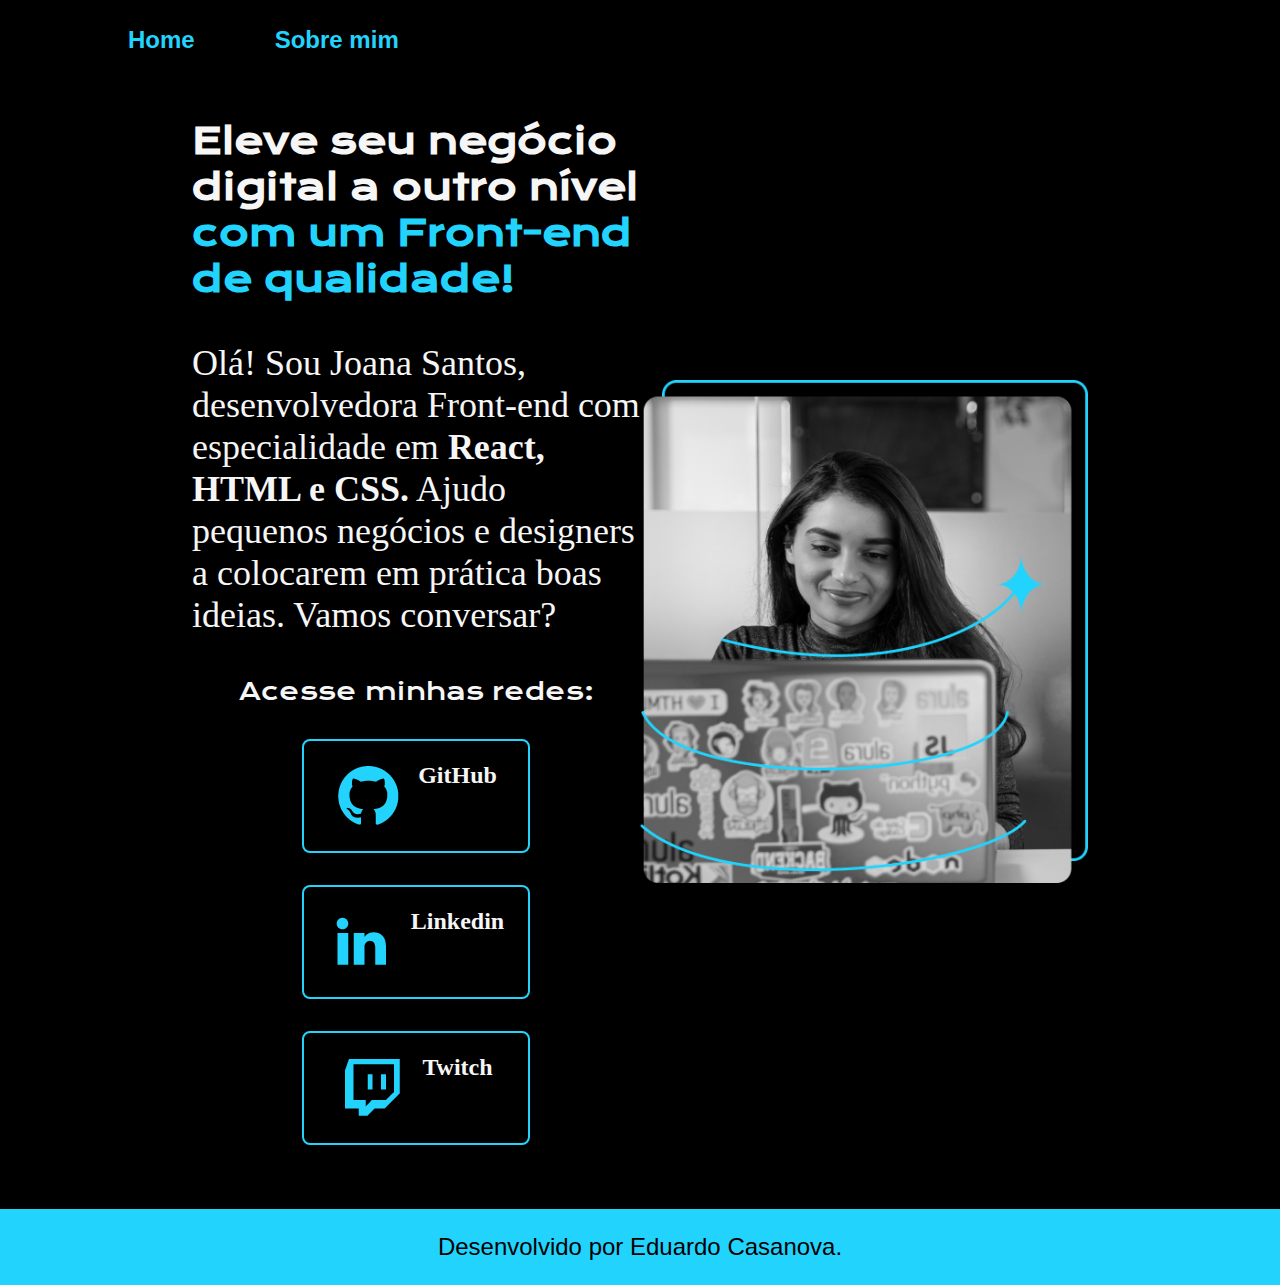
<file: index.html>
<!DOCTYPE html>
<html lang="pt-br">
<head>
    <meta charset="UTF-8">
    <meta name="viewport" content="width=device-width, initial-scale=1.0">
    <title>Portifolio</title>
    <link rel="stylesheet" href="./styles/style.css">
</head>
<body>
    <header class="cabecalho">
        <nav class="cabecalho__menu">
            <a class="cabecalho__menu__link" href="index.html">Home</a>
            <a class="cabecalho__menu__link" href="about.html">Sobre mim</a>

        </nav>
    </header>
    <main class="apresentacao">
        <section class="apresentacao__conteudo">
            <h1 class="apresentacao__conteudo__titulo">Eleve seu negócio digital a outro nível<strong class="titulo-destaque"> com um Front-end de qualidade!</strong></h1>
            <p class="apresentacao__conteudo__paragrafo">Olá! Sou Joana Santos, desenvolvedora Front-end com especialidade em <strong>React, HTML e CSS.</strong> Ajudo pequenos negócios e designers a colocarem em prática boas ideias. Vamos 
            conversar?</p>
            <div class="apresentacao__links">
                <h2 class="apresentacao__links__subtitulo">Acesse minhas redes:</h2>
                <a class="apresentacao__links__link" href="https://github.com/rafaballerini">
                    <img src="./assets/git.png">
                    GitHub
                </a>
                <a class="apresentacao__links__link" href="https://linkedin.com/in/rafaellaballerini">
                    <img src="./assets/linkedin.png">
                    Linkedin
                </a>
                <a class="apresentacao__links__link" href="https://twitch.tv/guilimadev">
                    <img src="./assets/twitch.png">
                    Twitch
                </a>
            </div>
        </section>
        <img class="apresentacao__imagem" src="./assets/imagem.png" alt="Foto de Joana Santos programando">
    </main>
    <footer class="rodape">
        <p>Desenvolvido por Eduardo Casanova.</p>
    </footer>
</body>
</html>
</file>
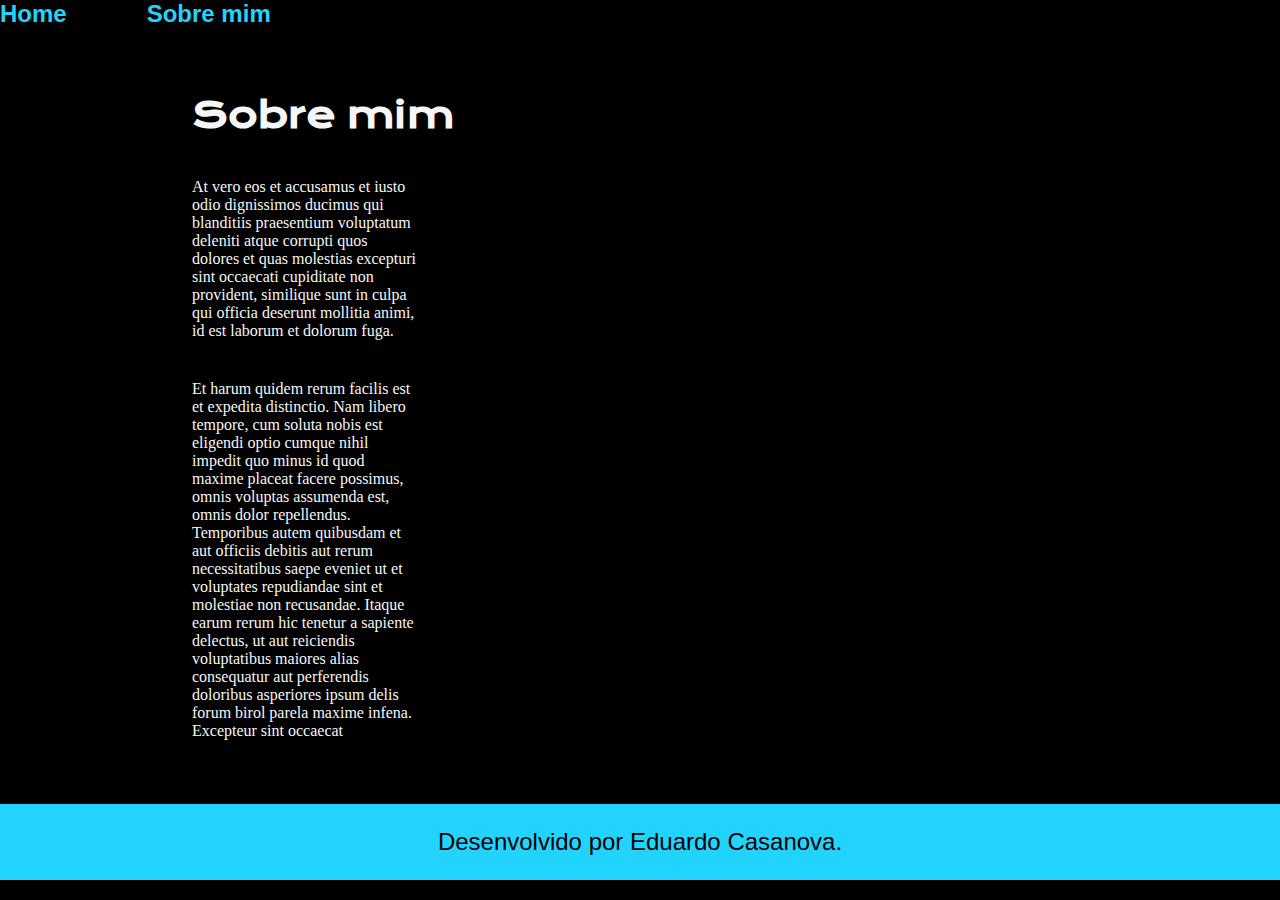
<file: about.html>
<!DOCTYPE html>
<html lang="pt-br">
<head>
    <meta charset="UTF-8">
    <meta name="viewport" content="width=device-width, initial-scale=1.0">
    <title>Sobre mim</title>
    <link rel="stylesheet" href="./styles/style.css">
</head>
<body>
    <header>
            <nav class="cabecalho__menu">
                <a class="cabecalho__menu__link" href="index.html">Home</a>
                <a class="cabecalho__menu__link" href="about.html">Sobre mim</a>
    
            </nav>
    </header>
    <main class="apresentacao">
        <section class="apresentacao__conteudo">
            <h1 class="apresentacao__conteudo__titulo">Sobre mim</h1>
            <p class="apresentacao__conteudo">
                At vero eos et accusamus et iusto odio dignissimos ducimus qui blanditiis praesentium voluptatum deleniti atque corrupti quos dolores et quas molestias excepturi sint occaecati cupiditate non provident, similique sunt in culpa qui officia deserunt mollitia animi, id est laborum et dolorum fuga. 
            </p>
            <p class="apresentacao__conteudo">
                Et harum quidem rerum facilis est et expedita distinctio. Nam libero tempore, cum soluta nobis est eligendi optio cumque nihil impedit quo minus id quod maxime placeat facere possimus, omnis voluptas assumenda est, omnis dolor repellendus. Temporibus autem quibusdam et aut officiis debitis aut rerum necessitatibus saepe eveniet ut et voluptates repudiandae sint et molestiae non recusandae. Itaque earum rerum hic tenetur a sapiente delectus, ut aut reiciendis voluptatibus maiores alias consequatur aut perferendis doloribus asperiores ipsum delis forum birol parela maxime infena. Excepteur sint occaecat 
            </p>
        </section class="apresentacao__imagem" src="./assets/imagem.png" alt="Joana Santos programando">
        <img>
    </main>
    <footer class="rodape">
        <p>Desenvolvido por Eduardo Casanova.</p>
    </footer>
</body>
</html>
</file>
<file: styles/style.css>
@import url('https://fonts.googleapis.com/css2?family=Krona+One&display=swap');

:root {
    --cor-primaria: #000000;
    --cor-secundaria: #F6F6F6;
    --cor-terciaria: #22D4FD;
}

* {
    margin: 0;
    padding: 0;
}

body {
    box-sizing: border-box;
    background-color: var(--cor-primaria);
    color: var(--cor-secundaria);      
}

.titulo-destaque {
    color: var(--cor-terciaria);
}

.cabecalho{
    padding: 2% 0 0 10%;
}

.cabecalho__menu{
    display: flex;
    gap: 80px;
}

.cabecalho__menu__link{
    font-family: 'Montserrat', sans-serif;
    font-size: 1.5rem;
    font-weight: 600;
    color: var(--cor-terciaria);
    text-decoration: none;
}

.apresentacao{
    padding: 5% 15%;
    display: flex;
    align-items: center;
    justify-content: space-between;
}

.apresentacao__conteudo{
    width: 50%;
    display: flex;
    flex-direction: column;
    gap: 40px;
}

.apresentacao__conteudo__titulo{
    font-size: 2.25rem;
    font-family: 'Krona One', 'sans-serif';
}

.apresentacao__conteudo__paragrafo{
    font-size: 2.25rem;
    font-family: 'Montserrat', 'sans-serif';
}

.apresentacao__links{
    display: flex;
    flex-direction: column;
    justify-content: space-between;
    align-items: center;
    gap: 32px;

}

.apresentacao__links__link{
    /* background-color: #22D4FD; */
    display: flex;
    justify-content: center;
    gap: 16px;
    border: 2px solid var(--cor-terciaria);
    width: 50%;
    text-align: center;
    border-radius: 8px;
    font-size: 1.5rem;
    font-weight: 600;
    padding: 21.5px 0;
    text-decoration: none;
    color: var(--cor-secundaria);
    font-family: 'Montserrat', 'sans-serif';
}

.apresentacao__imagem{
    width: 50%
}

.apresentacao__links__link:hover {
    background-color: #272727;
}

.apresentacao__links__subtitulo{
    font-family: 'Krona One', 'sans-serif';
    font-weight: 400;
    font-size: 1.5rem;
}

.rodape{
    padding: 24px;
    color:var(--cor-primaria);
    background-color: var(--cor-terciaria);
    text-align: center;
    font-family: 'Montserrat', sans-serif;
    font-size: 1.5rem;
    font-weight: 400;
}

@media (max-width: 1200px) {
    .cabecalho{
        padding: 10%;
    }

    .cabecalho__menu{
        justify-content: center;
    }
    
    .apresentacao {
        flex-direction: column-reverse;
        padding: 5%;
    }

    .apresentacao__conteudo{
        width: auto;
    }
}
</file>
